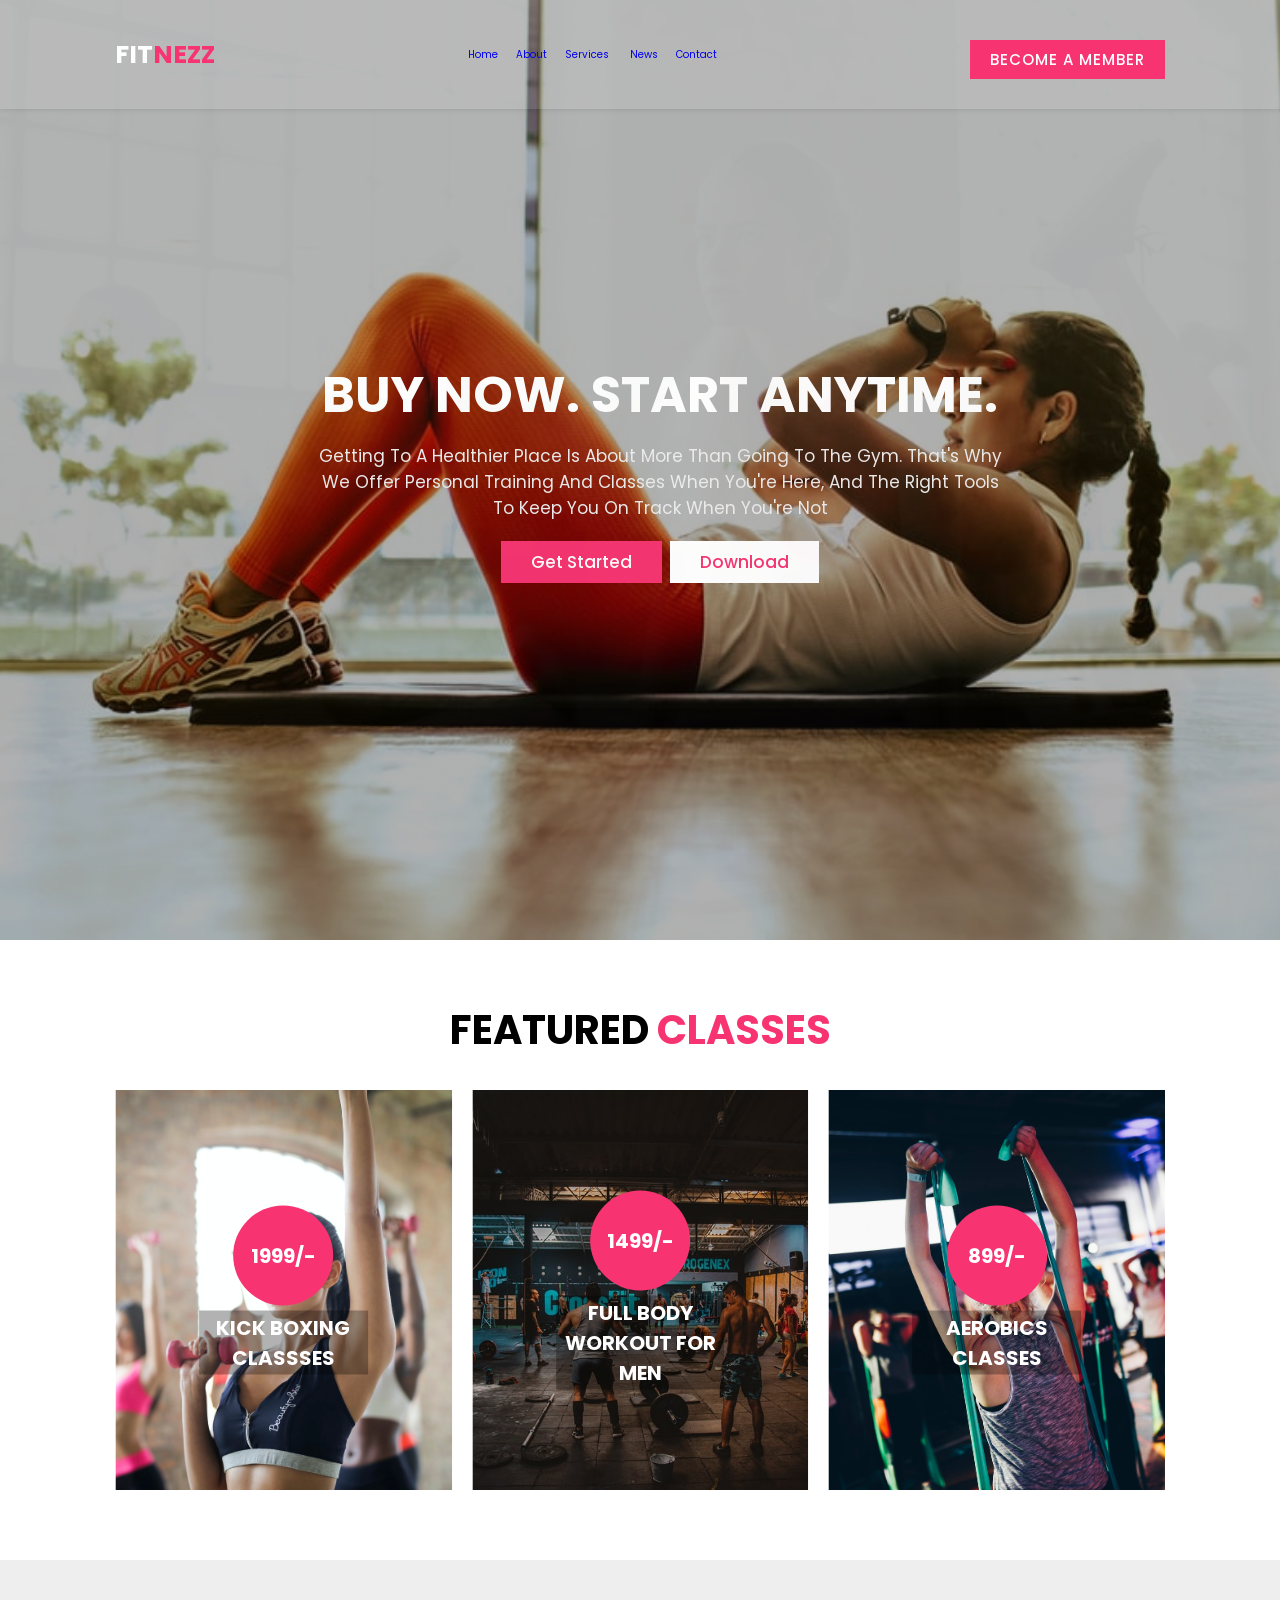
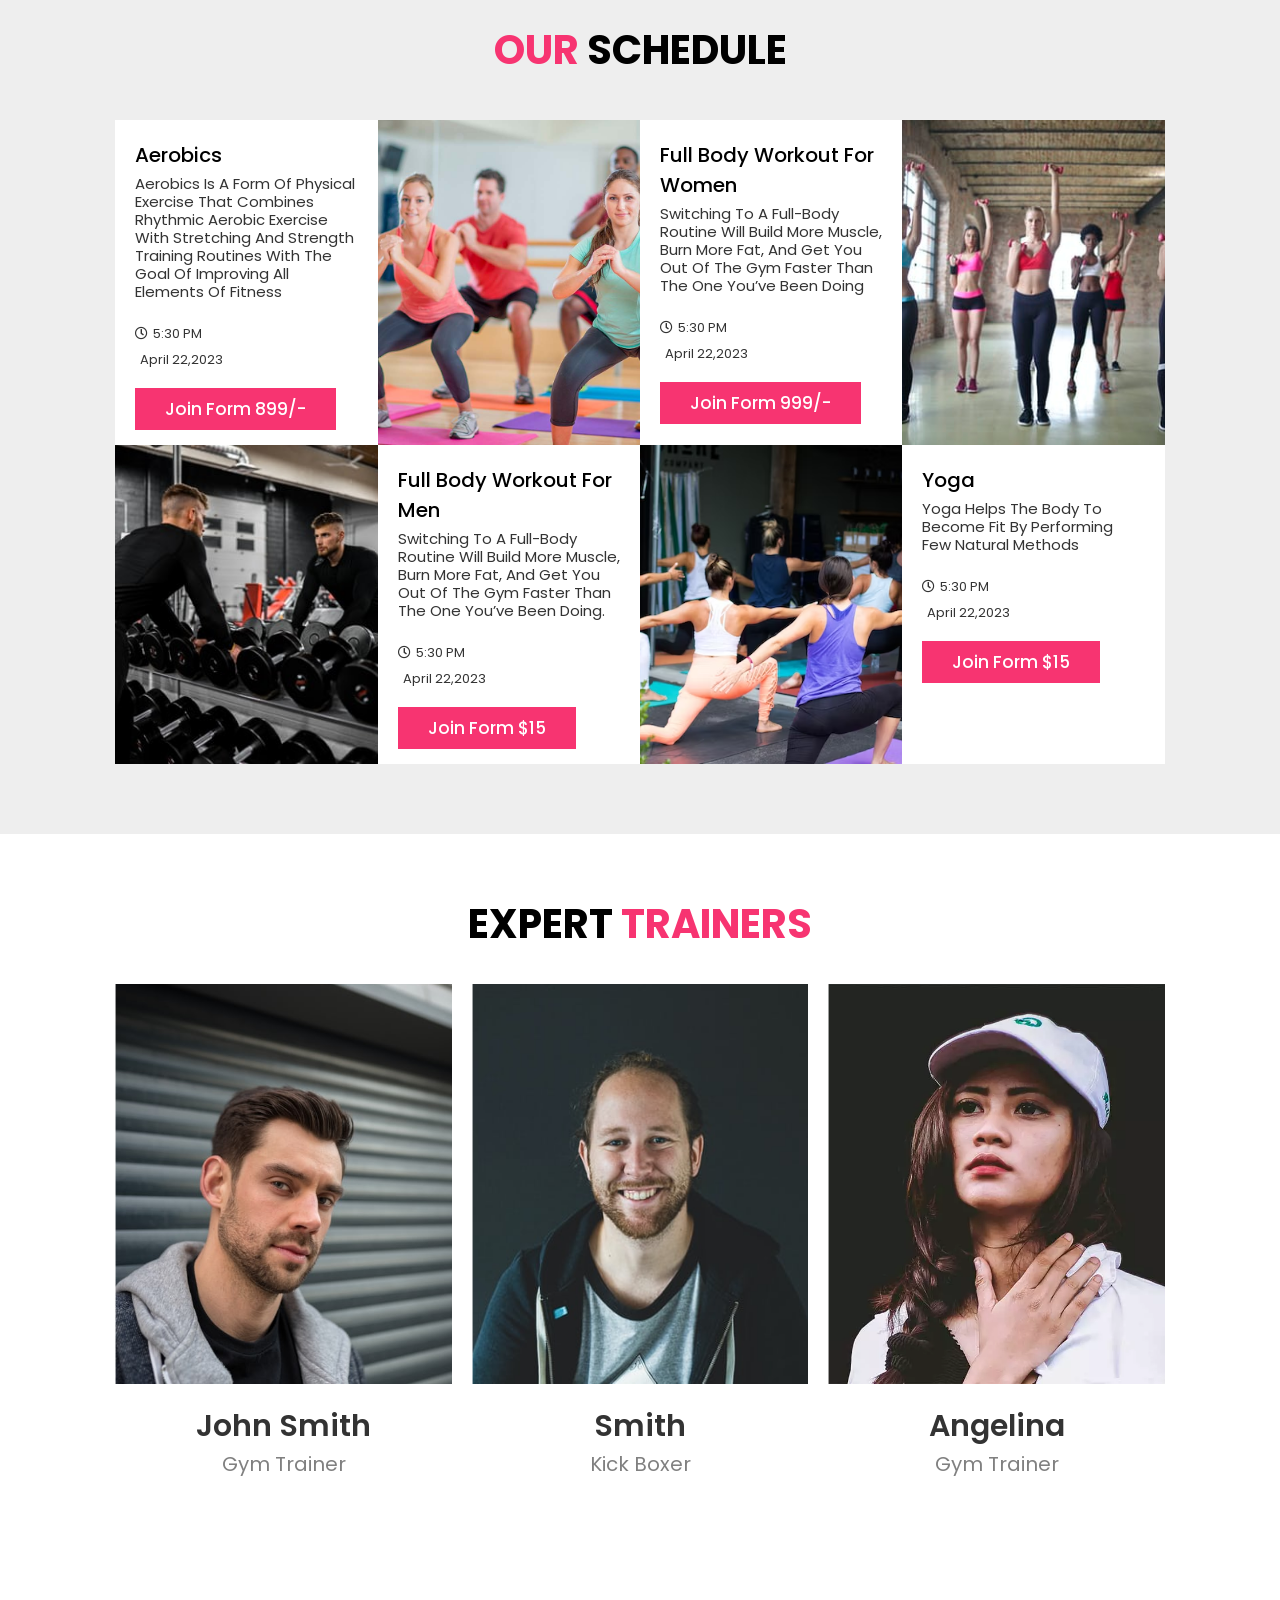
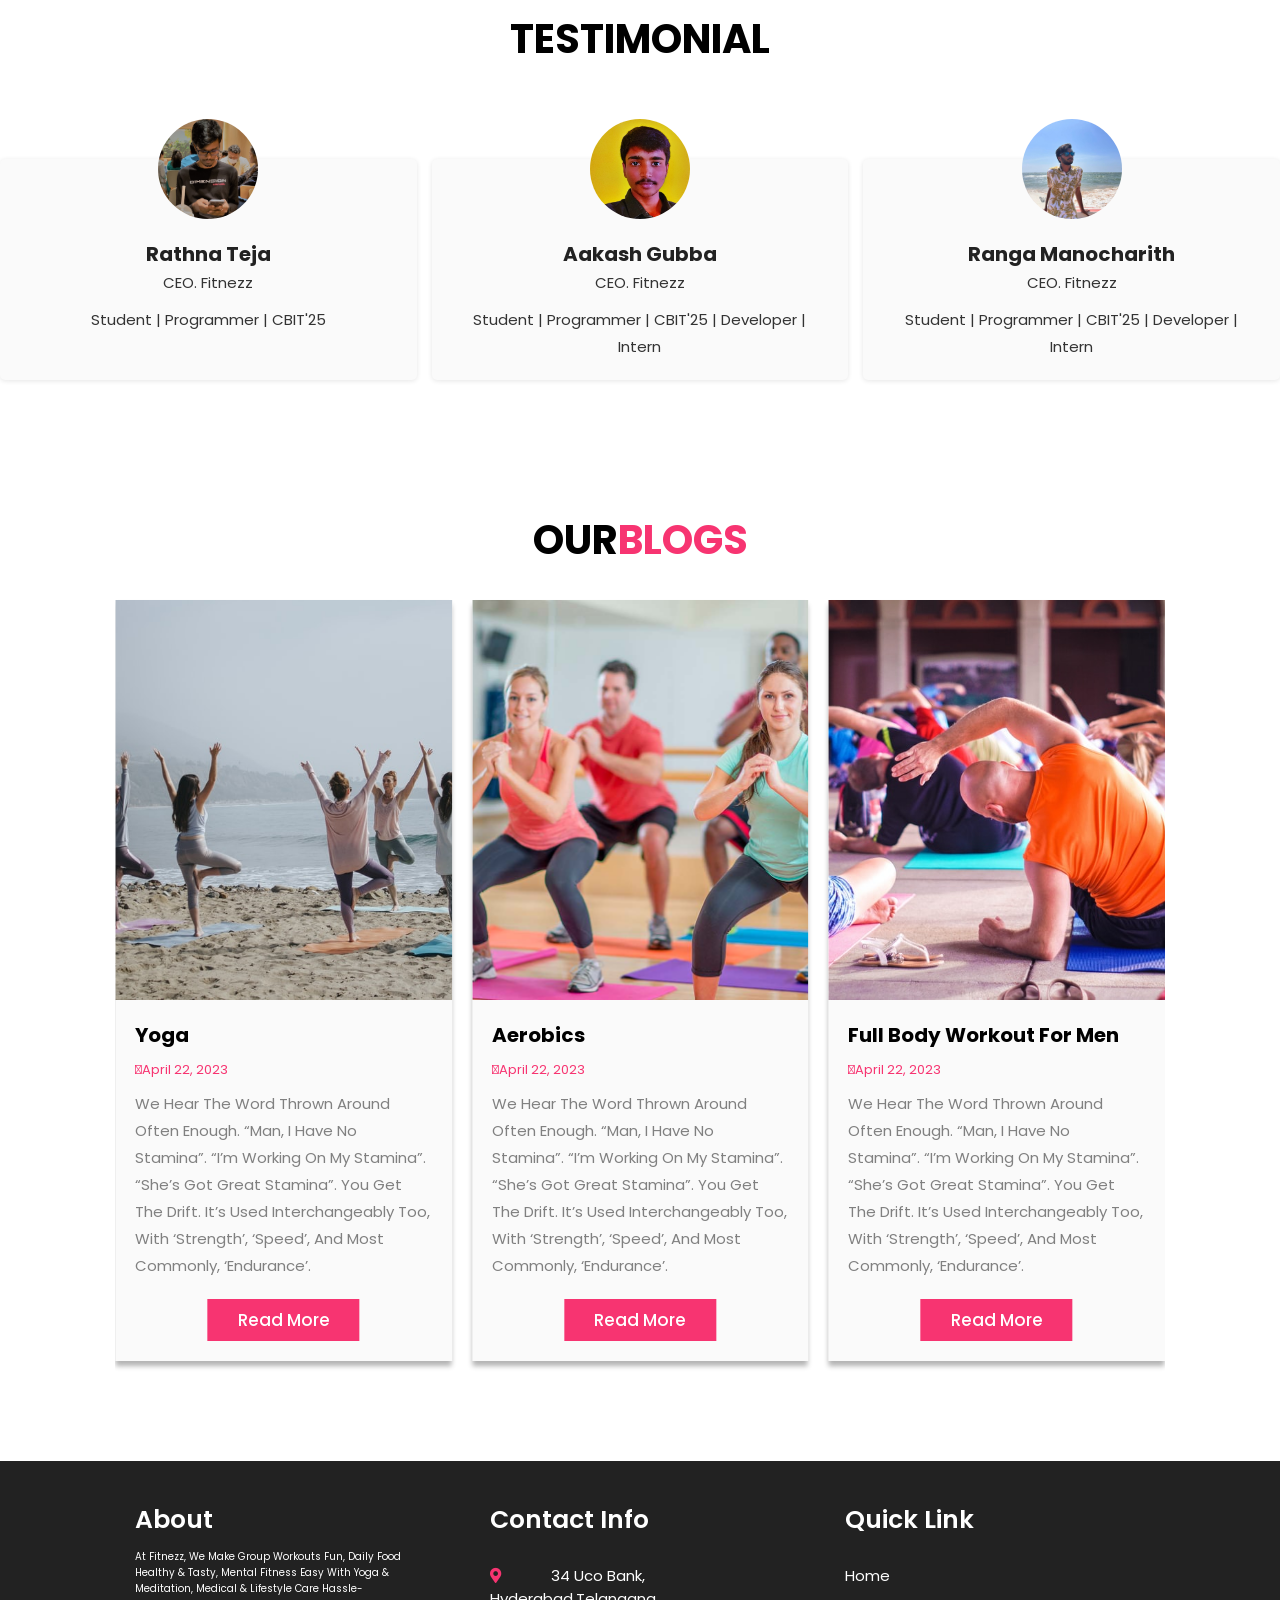
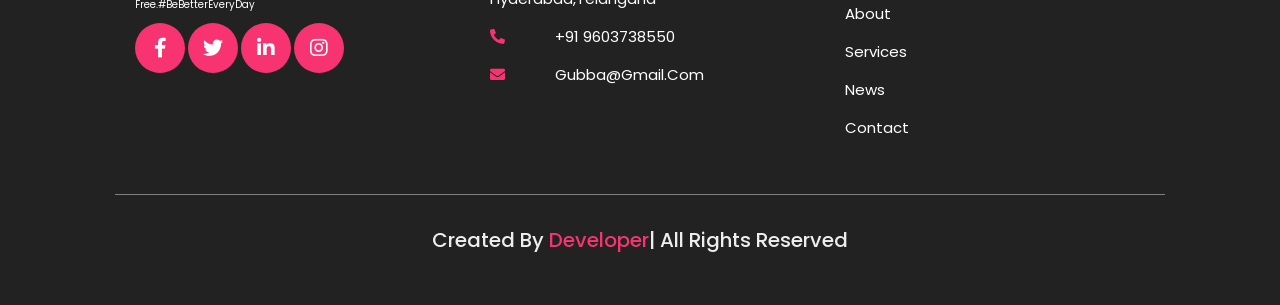
<file: index.html>
<!DOCTYPE html>
<html lang="en">
<head>
    <meta charset="UTF-8">
    <meta http-equiv="X-UA-Compatible" content="IE=edge">
    <meta name="viewport" content="width=device-width, initial-scale=1.0">
    <title>fitness Website</title>
    <link rel="stylesheet" href="https://cdn.jsdelivr.net/npm/swiper@9/swiper-bundle.min.css"/>
    <link rel="stylesheet" href="style.css">
    <link rel="stylesheet" href="https://use.fontawesome.com/releases/v5.15.4/css/all.css" integrity="sha384-DyZ88mC6Up2uqS4h/KRgHuoeGwBcD4Ng9SiP4dIRy0EXTlnuz47vAwmeGwVChigm" crossorigin="anonymous"/>

</head>
<body>
    <header class="header">
        <a href="index.html" target="_self" class="logo">fit<span>nezz</span></a>
        <nav class="navbar">
            <pre><a href="index.html" target="_self">home</a>      <a href="about.html" target="_self">about</a>      <a href="services.html" target="_self">services</a>       <a href="news.html" target="_self">news</a>      <a href="contactus.html" target="_self">contact</a></pre>
        </nav>
        <div class="icons">
            <a href="form_validation.xhtml" target="_self" class="btn">Become a member</a>
            <div id="menu-btn" class="fas fa-bars"></div>
        </div>

    </header>


    <!-- home -->
    <section class="home">
        <div class="swiper home-slider">
            <div class="swiper-wrapper">
                <div class="swiper-slide box" style="background:linear-gradient(rgba(0,0,0,.3),rgba(0,0,0,.3)),url('home-1.jpeg');">
                    <div class="content">
                        <h3>Buy Now. Start Anytime.</h3>
                        <p>Getting to a healthier place is about more than going to the gym. That's why we offer personal training and classes when you're here, and the right tools to keep you on track when you're not</p>
                        <div class="button">
                            <a href="#" class="btn btn-1">Get Started</a>
                            <a href="#" class="btn">download</a>
                        </div>
                    </div>

                </div>
                <div class="swiper-slide box" style="background:linear-gradient(rgba(0,0,0,.3),rgba(0,0,0,.3)),url('home-2.jpeg');">
                    <div class="content">
                        <h3>Take care of your body. It's the only place you have to live</h3>
                        <p>Start your journey with our EXCITING OFFERS</p>
                        <div class="button">
                            <a href="#" class="btn btn-1">Get Started</a>
                            <a href="#" class="btn">download</a>
                        </div>
                    </div>

                </div>
            </div>
        </div>
    </section>

    <!-- feature section  -->
    <section class="feature">
        <h1 class="heading">featured <span>Classes</span></h1>

        <div class="swiper feature-slider">
            <div class="swiper-wrapper">
                <div class="swiper-slide box">
                    <div class="image">
                        <img src="Feature-classes.jpeg" alt="" srcset="">
                    </div>
                    <div class="content">
                        <div class="price">1499/-</div>
                        <h3>Full body workout for men</h3>
                    </div>
                </div>
                <div class="swiper-slide box">
                    <div class="image">
                        <img src="Feature-classes-2.jpeg" alt="" srcset="">
                    </div>
                    <div class="content">
                        <div class="price">899/-</div>
                        <h3>Aerobics classes</h3>
                    </div>
                </div>
                <div class="swiper-slide box">
                    <div class="image">
                        <img src="Feature-classes-3.jpeg" alt="" srcset="">
                    </div>
                    <div class="content">
                        <div class="price">999/-</div>
                        <h3>Full body workout for women</h3>
                    </div>
                </div>
                <div class="swiper-slide box">
                    <div class="image">
                        <img src="Feature-classes-4.jpeg" alt="" srcset="">
                    </div>
                    <div class="content">
                        <div class="price">799/-</div>
                        <h3>Fitness Classes for Yoga</h3>
                    </div>
                </div>
                <div class="swiper-slide box">
                    <div class="image">
                        <img src="Feature-classes-5.jpeg" alt="" srcset="">
                    </div>
                    <div class="content">
                        <div class="price">1999/-</div>
                        <h3>kick boxing classses</h3>
                    </div>
                </div>
            </div>
        </div>
    </section>



    <!-- schedule section start -->
    <section class="schedule">
        <h1 class="heading"><span>our</span> schedule</h1>
        <div class="box-container">
            <div class="box">
                <div class="content">
                    <h3>Aerobics</h3>
                    <p>Aerobics is a form of physical exercise that combines rhythmic aerobic exercise with stretching and strength training routines with the goal of improving all elements of fitness</p>
                </div>    
                <div class="icons">
                    <span><i class="far fa-clock"></i>5:30 PM</span>
                    <span><i class="fad fa-calender-alt"></i>april 22,2023</span>
                </div>
                    <a href="form_validation.xhtml" target="_self" class="btn">Join Form 899/-</a>
            </div>
                <div class="box">
                    <img src="aerobics-class.jpg" alt="" srcset="">
                </div>

                <div class="box">
                    <div class="content">
                        <h3>Full body workout for women</h3>
                        <p>switching to a full-body routine will build more muscle, burn more fat, and get you out of the gym faster than the one you’ve been doing</p>
                    </div>    
                    <div class="icons">
                        <span><i class="far fa-clock"></i>5:30 PM</span>
                        <span><i class="fad fa-calender-alt"></i>april 22,2023</span>
                    </div>
                        <a href="form_validation.xhtml" target="_self" class="btn">Join Form 999/-</a>
                </div>
                <div class="box">
                    <img src="pic-2.jpeg" alt="" srcset="">
                </div>
                
                <div class="box">
                    <img src="pic-3.jpeg" alt="" srcset="">
                </div>
                <div class="box">
                    <div class="content">
                        <h3>Full body workout for Men</h3>
                        <p>switching to a full-body routine will build more muscle, burn more fat, and get you out of the gym faster than the one you’ve been doing.</p>
                    </div>    
                    <div class="icons">
                        <span><i class="far fa-clock"></i>5:30 PM</span>
                        <span><i class="fad fa-calender-alt"></i>april 22,2023</span>
                    </div>
                        <a href="form_validation.xhtml" target="_self" class="btn">Join Form $15</a>
                </div>
                
                <div class="box">
                    <img src="photo-1588286840104-8957b019727f (1).avif" alt="" srcset="">
                </div>
                <div class="box">
                    <div class="content">
                        <h3>Yoga</h3>
                        <p>Yoga helps the body to become fit by performing few natural methods</p>
                    </div>    
                    <div class="icons">
                        <span><i class="far fa-clock"></i>5:30 PM</span>
                        <span><i class="fad fa-calender-alt"></i>april 22,2023</span>
                    </div>
                        <a href="form_validation.xhtml" target="_self" class="btn">Join Form $15</a>
                </div>
        </div>
    </section>

    <!-- schd ends -->
<!-- trainer section -->
<section class="trainers">
    <h1 class="heading">Expert <span>trainers</span></h1>

    <div class="swiper trainer-slider">
        <div class="swiper-wrapper">
            <div class="swiper-slide box">
                <div class="image">
                    <img src="trainer-1.jpeg" alt="" srcset="">
                </div>
                <div class="name">
                    <h1>smith</h1>
                    <p>kick boxer</p>
                </div>
            </div>
            <div class="swiper-slide box">
                <div class="image">
                    <img src="trainer-2.jpeg" alt="" srcset="">
                </div>
                <div class="name">
                    <h1>angelina</h1>
                    <p>gym trainer</p>
                </div>
            </div>
            <div class="swiper-slide box">
                <div class="image">
                    <img src="trainer-4.jpeg" alt="" srcset="">
                </div>
                <div class="name">
                    <h1>julie</h1>
                    <p>yoga trainer</p>
                </div>
            </div>
            <div class="swiper-slide box">
                <div class="image">
                    <img src="trainer.jpeg" alt="" srcset="">
                </div>
                <div class="name">
                    <h1>john smith</h1>
                    <p>gym trainer</p>
                </div>
            </div>
        </div>
    </div>

</section>
<!-- trainer ends -->
<!-- testimonal section strt -->
<sectio class="testimonial">
    <h1 class="heading">testimonial</h1>
    <div class="box-container">
        <div class="box">
            <div class="image">
                <img src="pic .jpg" alt="" srcset="">
            </div>
            <div class="name">
                <h1>Rathna teja</h1>
                <p>CEO. <span>Fitnezz</span></p>
            </div>
            <p>student | Programmer | CBIT'25</p>
        </div>
        
        <div class="box">
            <div class="image">
                <img src="WhatsApp Image 2023-06-16 at 11.59.59.jpg" alt="" srcset="">
            </div>
            <div class="name">
                <h1>Aakash Gubba</h1>
                <p>CEO. <span>Fitnezz</span></p>
            </div>
            <p>student | Programmer | CBIT'25 | Developer | Intern</p>
        </div>
        <div class="box">
            <div class="image">
                <img src="mano.jpg" alt="" srcset="">
            </div>
            <div class="name">
                <h1>Ranga Manocharith</h1>
                <p>CEO. <span>Fitnezz</span></p>
            </div>
            <p>student | Programmer | CBIT'25 | Developer | Intern</p>
        </div>
    </div>
</sectio>
<!-- test end -->
<!--blog section starts-->
<section class="blogs">
    <h1 class="heading">our<span>blogs</span></h1>
    <div class="swiper blogs-slider">
        <div class="swiper-wrapper">
            <div class="swiper-slide box">
                <div class="image">
                    <img src="aerobics-class.jpg" alt="" srcset="">
                </div>
                <div class="content">
                    <h3>Aerobics</h3>
                    <span><i class="fad fa-calendar-alt">april 22, 2023</i></span>
                    <p>We hear the word thrown around often enough. “Man, I have no stamina”. “I’m working on my stamina”. “She’s got great stamina”. You get the drift. It’s used interchangeably too, with ‘strength’, ‘speed’, and most commonly, ‘endurance’.

                    </p>
                </div>
                <div class="button">
                    <a href="#" class="btn">Read more</a>
                </div>
            </div>
            <div class="swiper-slide box">
                <div class="image">
                    <img src="blog-2.jpeg" alt="" srcset="">
                </div>
                <div class="content">
                    <h3>Full Body workout for men</h3>
                    <span><i class="fad fa-calendar-alt">april 22, 2023</i></span>
                    <p>We hear the word thrown around often enough. “Man, I have no stamina”. “I’m working on my stamina”. “She’s got great stamina”. You get the drift. It’s used interchangeably too, with ‘strength’, ‘speed’, and most commonly, ‘endurance’.</p>
                </div>
                <div class="button">
                    <a href="#" class="btn">Read more</a>
                </div>
            </div>
            <div class="swiper-slide box">
                <div class="image">
                    <img src="blog-3.jpeg.jpg" alt="" srcset="">
                </div>
                <div class="content">
                    <h3>Full Body workout for women</h3>
                    <span><i class="fad fa-calendar-alt">april 22, 2023</i></span>
                    <p>We hear the word thrown around often enough. “Man, I have no stamina”. “I’m working on my stamina”. “She’s got great stamina”. You get the drift. It’s used interchangeably too, with ‘strength’, ‘speed’, and most commonly, ‘endurance’.</p>
                </div>
                <div class="button">
                    <a href="#" class="btn">Read more</a>
                </div>
            </div>
            <div class="swiper-slide box">
                <div class="image">
                    <img src="blog-4.jpeg" alt="" srcset="">
                </div>
                <div class="content">
                    <h3>Yoga</h3>
                    <span><i class="fad fa-calendar-alt">april 22, 2023</i></span>
                    <p>We hear the word thrown around often enough. “Man, I have no stamina”. “I’m working on my stamina”. “She’s got great stamina”. You get the drift. It’s used interchangeably too, with ‘strength’, ‘speed’, and most commonly, ‘endurance’.</p>
                </div>
                <div class="button">
                    <a href="#" class="btn">Read more</a>
                </div>
            </div>
        </div>
    </div>
</section>
<!-- blogs section ends -->
<!-- footer section starts -->
<section class="footer">
    <div class="box-container">
        <div class="box">
            <h1>about</h1>
            <div class="text" style="color: white;">
                At Fitnezz, we make group workouts fun, daily food healthy & tasty, mental fitness easy with yoga & meditation, Medical & lifestyle care hassle-free.#BeBetterEveryDay
            </div>
            <div class="icon">
                <a href="https://www.facebook.com/"><i class="fab fa-facebook-f"></i></a>
                <a href="https://www.twitter.com/"><i class="fab fa-twitter"></i></a>
                <a href="https://www.linkedin.com/"><i class="fab fa-linkedin-in"></i></a>
                <a href="https://www.instagram.com/"><i class="fab fa-instagram"></i></a>
            </div>
        </div>
        <div class="box">
            <h1>contact info</h1>
            <div class="icons">
                <a href="#"><i class="fas fa-map-marker-alt"></i>34 uco bank, Hyderabad,Telangana</a>
                <a href="#"><i class="fas fa-phone-alt"></i>+91 9603738550</a>
                <a href="#"><i class="fas fa-envelope"></i>gubba@gmail.com</a>

            </div>

        </div>
        <div class="box">
            <h1>quick link</h1>
            <div class="icons">
                <a href="index.html" target="_self">home</a>
                <a href="about.html" target="_self">about</a>
                <a href="services.html" target="_self">services</a>
                <a href="news.html" target="_self">news</a>
                <a href="contactus.html" target="_self">contact</a>
                

            </div>

        </div>
    </div>
    <div class="credit">created by<span> Developer</span>| all rights reserved</div>
</section>




    <script src="https://cdn.jsdelivr.net/npm/swiper@9/swiper-bundle.min.js"></script>
    <script src="script.js"></script>
</body>
</html>
</file>
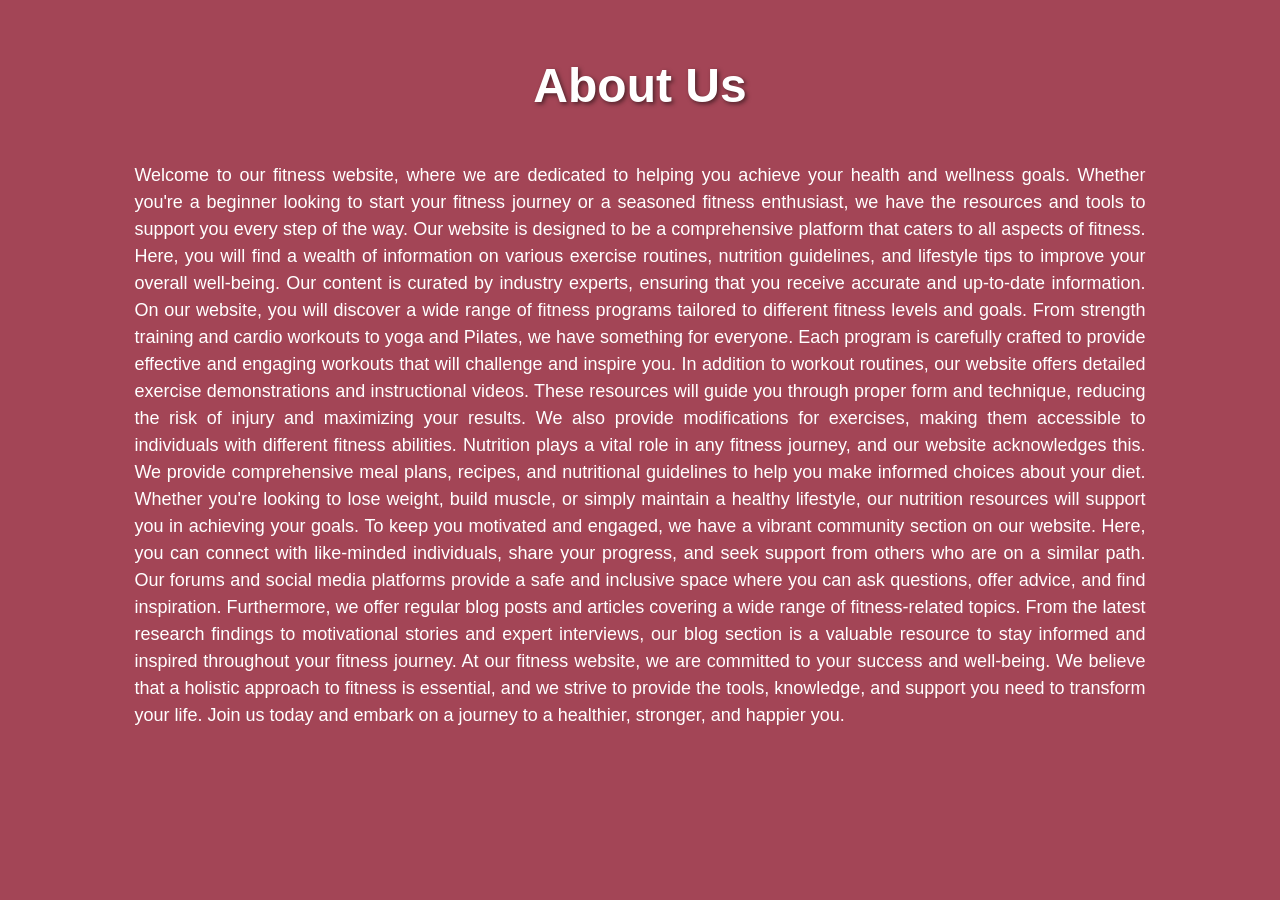
<file: about.html>
<!DOCTYPE html>
<html lang="en">
<head>
    <meta charset="UTF-8">
    <meta name="viewport" content="width=device-width, initial-scale=1.0">
    <title>About</title>
    <style>
        body {
  background-color: #a34556;
  font-family: Verdana, Geneva, Tahoma, sans-serif;
  line-height: 1.5;
}

/* Header */
h1 {
  text-align: center;
  margin-top: 50px;
  font-size: 48px;
  color: white;
  text-shadow: 2px 2px 4px rgba(0, 0, 0, 0.5);
}

/* Paragraph */
p {
  font-size: 18px;
  color: white;
  margin: 40px auto;
  width: 80%;
  text-align: justify;
}


    </style>
</head>
<body >
    <h1 align="center">About Us</h1>
    <p style="font-family: Verdana, Geneva, Tahoma, sans-serif; font-size: 18px;">Welcome to our fitness website, where we are dedicated to helping you achieve your health and wellness goals. Whether you're a beginner looking to start your fitness journey or a seasoned fitness enthusiast, we have the resources and tools to support you every step of the way.

        Our website is designed to be a comprehensive platform that caters to all aspects of fitness. Here, you will find a wealth of information on various exercise routines, nutrition guidelines, and lifestyle tips to improve your overall well-being. Our content is curated by industry experts, ensuring that you receive accurate and up-to-date information.
        
        On our website, you will discover a wide range of fitness programs tailored to different fitness levels and goals. From strength training and cardio workouts to yoga and Pilates, we have something for everyone. Each program is carefully crafted to provide effective and engaging workouts that will challenge and inspire you.
        
        In addition to workout routines, our website offers detailed exercise demonstrations and instructional videos. These resources will guide you through proper form and technique, reducing the risk of injury and maximizing your results. We also provide modifications for exercises, making them accessible to individuals with different fitness abilities.
        
        Nutrition plays a vital role in any fitness journey, and our website acknowledges this. We provide comprehensive meal plans, recipes, and nutritional guidelines to help you make informed choices about your diet. Whether you're looking to lose weight, build muscle, or simply maintain a healthy lifestyle, our nutrition resources will support you in achieving your goals.
        
        To keep you motivated and engaged, we have a vibrant community section on our website. Here, you can connect with like-minded individuals, share your progress, and seek support from others who are on a similar path. Our forums and social media platforms provide a safe and inclusive space where you can ask questions, offer advice, and find inspiration.
        
        Furthermore, we offer regular blog posts and articles covering a wide range of fitness-related topics. From the latest research findings to motivational stories and expert interviews, our blog section is a valuable resource to stay informed and inspired throughout your fitness journey.
        
        At our fitness website, we are committed to your success and well-being. We believe that a holistic approach to fitness is essential, and we strive to provide the tools, knowledge, and support you need to transform your life. Join us today and embark on a journey to a healthier, stronger, and happier you.</p>
</body>
</html>
</file>
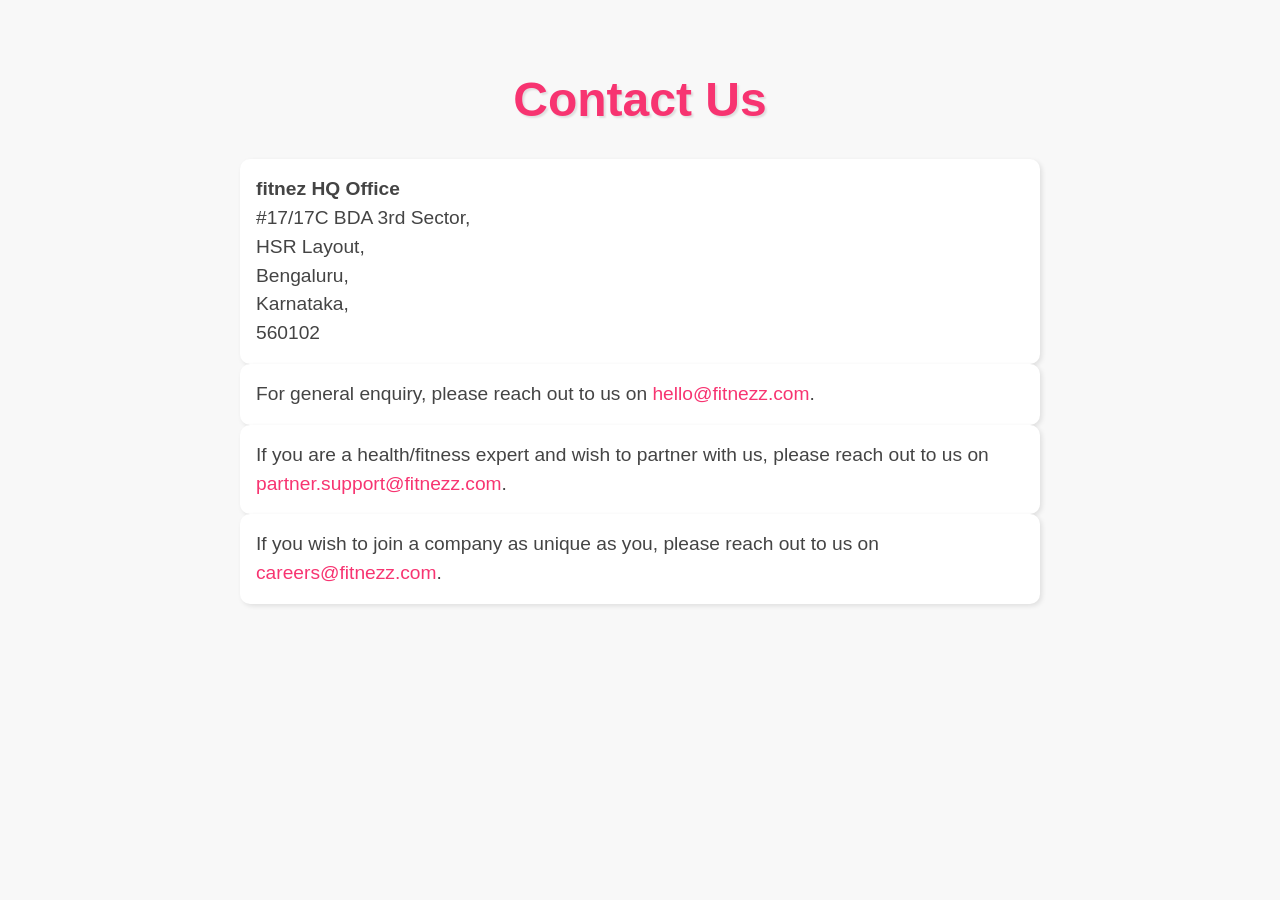
<file: contactus.html>
<!DOCTYPE html>
<html lang="en">

<head>
    <meta charset="UTF-8" />
    <meta name="viewport" content="width=device-width, initial-scale=1.0" />
    <title>Contact Us</title>
    <style>
        /* Global styles */
        body {
            font-family: "Helvetica Neue", sans-serif;
            color: #444;
            background-color: #f8f8f8;
        }

        .container {
            max-width: 800px;
            margin: 0 auto;
            padding: 2rem;
        }

        /* Heading styles */
        h1 {
            color: #f73471;
            font-size: 3rem;
            text-align: center;
            margin-top: 2rem;
            text-shadow: 2px 2px 2px rgba(0, 0, 0, 0.1);
        }

        /* Paragraph styles */
        p {
            line-height: 1.5;
            font-size: 1.2rem;
            margin: 0 auto;
            max-width: 50rem;
            padding: 1rem;
            background-color: white;
            border-radius: 10px;
            box-shadow: 2px 2px 5px rgba(0, 0, 0, 0.1);
        }

        strong {
            font-weight: bold;
        }

        a {
            color: #f73471;
            text-decoration: none;
            transition: all 0.3s ease-in-out;
        }

        a:hover {
            color: #c10048;
            text-decoration: underline;
        }

        /* Media queries */
        @media only screen and (max-width: 600px) {
            h1 {
                font-size: 2rem;
            }

            p {
                font-size: 1rem;
            }
        }
    </style>
</head>

<body>
    <div class="container">
        <h1>Contact Us</h1>
        <p>
            <strong>fitnez HQ Office</strong><br />
            #17/17C BDA 3rd Sector,<br />
            HSR Layout,<br />
            Bengaluru,<br />
            Karnataka,<br />
            560102
        </p>

        <p>
            For general enquiry, please reach out to us on
            <a href="mailto:hello@fitnezz.com">hello@fitnezz.com</a>.
        </p>

        <p>
            If you are a health/fitness expert and wish to partner with us, please
            reach out to us on
            <a href="mailto:partner.support@fitnez.com">partner.support@fitnezz.com</a>.
        </p>

        <p>
            If you wish to join a company as unique as you, please reach out to us
            on <a href="mailto:careers@fitnezz.com">careers@fitnezz.com</a>.
        </p>
    </div>
</body>

</html>
</file>
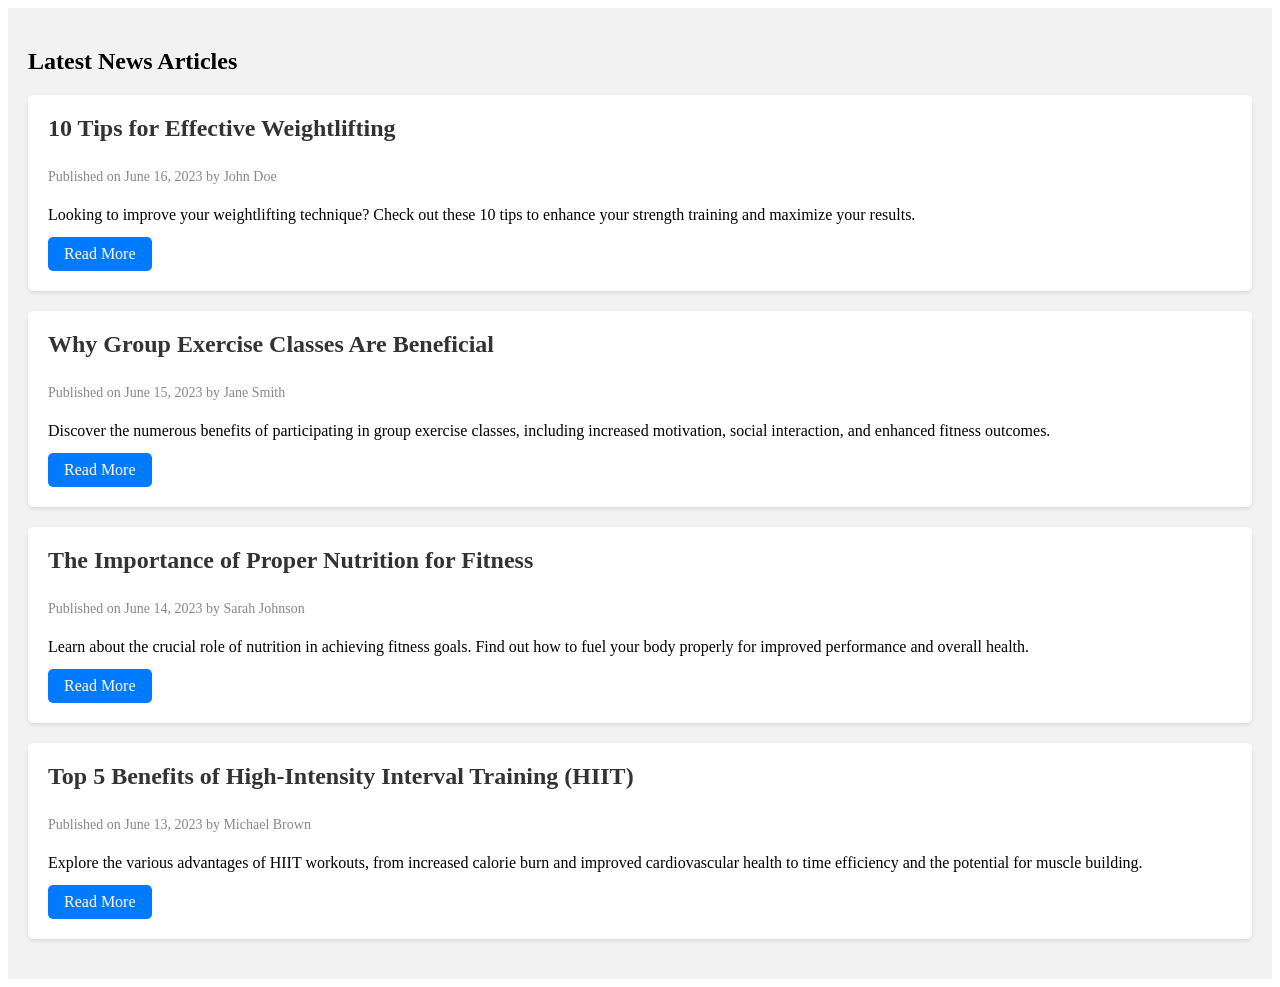
<file: news.html>
<!DOCTYPE html>
<html>
<head>
  <title>News Articles | Gym Website</title>
  <!-- Add your CSS stylesheets and other head elements here -->
  <style>
    #news-articles {
      padding: 20px;
      background-color: #f2f2f2;
    }

    .news-article {
      margin-bottom: 20px;
      padding: 20px;
      background-color: #fff;
      border-radius: 5px;
      box-shadow: 0 2px 4px rgba(0, 0, 0, 0.1);
    }

    .news-article h3 {
      margin-top: 0;
      font-size: 24px;
      color: #333;
    }

    .article-meta {
      font-size: 14px;
      color: #888;
      margin-bottom: 10px;
    }

    .news-article p {
      margin-bottom: 10px;
      line-height: 1.5;
    }

    .news-article a {
      display: inline-block;
      color: #fff;
      background-color: #007bff;
      padding: 8px 16px;
      border-radius: 5px;
      text-decoration: none;
      transition: background-color 0.3s ease;
    }

    .news-article a:hover {
      background-color: #0056b3;
    }
  </style>
</head>
<body>
  <!-- Add your header section here -->
  
  <!-- Add your navigation menu here -->
  
  <!-- Add a section for news articles -->
  <section id="news-articles">
    <div class="container">
      <h2>Latest News Articles</h2>
      
      <!-- Add the first news article -->
      <article class="news-article">
        <h3>10 Tips for Effective Weightlifting</h3>
        <p class="article-meta">Published on <time datetime="2023-06-16">June 16, 2023</time> by John Doe</p>
        <p>Looking to improve your weightlifting technique? Check out these 10 tips to enhance your strength training and maximize your results.</p>
        <a href="#">Read More</a>
      </article>
      
      <!-- Add the second news article -->
      <article class="news-article">
        <h3>Why Group Exercise Classes Are Beneficial</h3>
        <p class="article-meta">Published on <time datetime="2023-06-15">June 15, 2023</time> by Jane Smith</p>
        <p>Discover the numerous benefits of participating in group exercise classes, including increased motivation, social interaction, and enhanced fitness outcomes.</p>
        <a href="#">Read More</a>
      </article>
      
      <!-- Add the third news article -->
      <article class="news-article">
        <h3>The Importance of Proper Nutrition for Fitness</h3>
        <p class="article-meta">Published on <time datetime="2023-06-14">June 14, 2023</time> by Sarah Johnson</p>
        <p>Learn about the crucial role of nutrition in achieving fitness goals. Find out how to fuel your body properly for improved performance and overall health.</p>
        <a href="#">Read More</a>
      </article>
      
      <!-- Add the fourth news article -->
      <article class="news-article">
        <h3>Top 5 Benefits of High-Intensity Interval Training (HIIT)</h3>
        <p class="article-meta">Published on <time datetime="2023-06-13">June 13, 2023</time> by Michael Brown</p>
        <p>Explore the various advantages of HIIT workouts, from increased calorie burn and improved cardiovascular health to time efficiency and the potential for muscle building.</p>
        <a href="#">Read More</a>
      </article>
      
      <!-- Add more news articles as needed -->
      
    </div>
  </section>
  
  <!-- Add your footer section here -->
  
  <!-- Add your JavaScript scripts and other bottom elements here -->
</body>
</html>
</file>
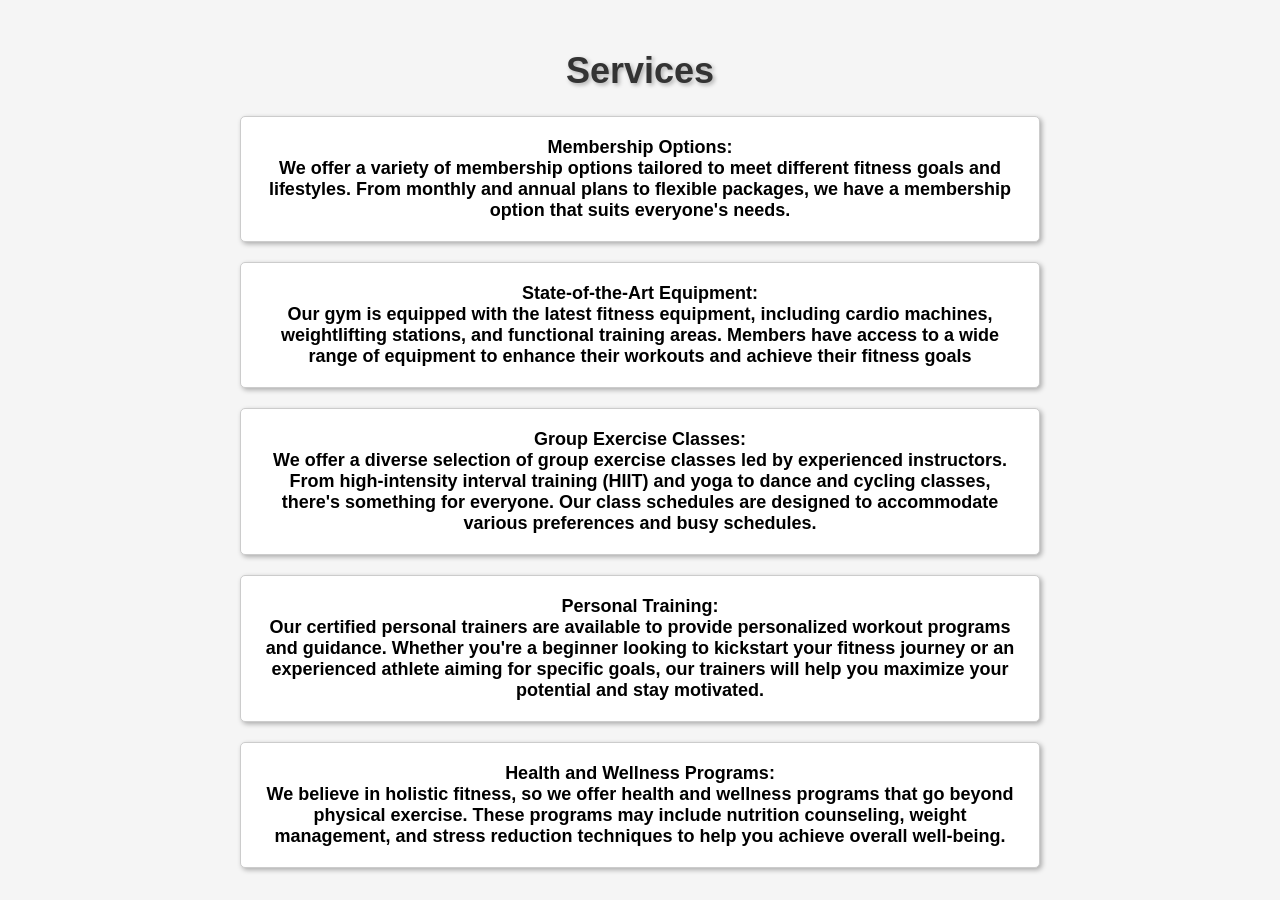
<file: services.html>
<!DOCTYPE html>
<html lang="en">

<head>
    <meta charset="UTF-8">
    <meta name="viewport" content="width=device-width, initial-scale=1.0">
    <style>
        /* li{
            text-align: center;
            font-size: 18px;
            font-family: 'Courier New', Courier, monospace;
            padding: 5px;   
            font-weight: bold;
        }
        h1{
            text-align: center;
            padding: 5px; 
            color: papayawhip;
        }
        body{
            background-color: #a34556; 
        }*/
        /* Body styles */
        body {
            background-color: #F5F5F5;
            font-family: Arial, sans-serif;
        }

        /* Header styles */
        h1 {
            text-align: center;
            color: #333;
            font-size: 36px;
            margin-top: 50px;
            text-shadow: 2px 2px 4px rgba(0, 0, 0, 0.3);
        }

        /* List styles */
        ul {
            list-style: none;
            margin: 0 auto;
            padding: 0;
            max-width: 800px;
        }

        li {
            border: 1px solid #ccc;
            border-radius: 5px;
            box-shadow: 2px 2px 5px rgba(0, 0, 0, 0.3);
            margin-bottom: 20px;
            background-color: #fff;
            padding: 20px;
            font-size: 18px;
            font-weight: bold;
            text-align: center;
            transition: transform 0.2s ease-in-out;
        }

        li:hover {
            transform: translateY(-5px);
            box-shadow: 2px 4px 10px rgba(0, 0, 0, 0.5);
        }

        li:last-child {
            margin-bottom: 0;
        }

        /* Button styles */
        button {
            background-color: #333;
            color: #fff;
            border: none;
            border-radius: 5px;
            padding: 10px 20px;
            font-size: 18px;
            font-weight: bold;
            cursor: pointer;
            transition: background-color 0.2s ease-in-out;
        }

        button:hover {
            background-color: #555;
        }
    </style>
    <title>Services</title>
</head>

<body>
    <h1>Services</h1>
    <ul>
        <li>Membership Options:<br> We offer a variety of membership options tailored to meet different fitness goals and
            lifestyles. From monthly and annual plans to flexible packages, we have a membership option that suits
            everyone's needs.</li>
        <li>State-of-the-Art Equipment:<br> Our gym is equipped with the latest fitness equipment, including cardio
            machines, weightlifting stations, and functional training areas. Members have access to a wide range of
            equipment to enhance their workouts and achieve their fitness goals</li>
        <li>Group Exercise Classes: <br>We offer a diverse selection of group exercise classes led by experienced
            instructors. From high-intensity interval training (HIIT) and yoga to dance and cycling classes, there's
            something for everyone. Our class schedules are designed to accommodate various preferences and busy
            schedules.</li>
        <li>Personal Training: <br>Our certified personal trainers are available to provide personalized workout programs
            and guidance. Whether you're a beginner looking to kickstart your fitness journey or an experienced athlete
            aiming for specific goals, our trainers will help you maximize your potential and stay motivated.</li>
        <li>Health and Wellness Programs: <br>We believe in holistic fitness, so we offer health and wellness programs that
            go beyond physical exercise. These programs may include nutrition counseling, weight management, and stress
            reduction techniques to help you achieve overall well-being.</li>
    </ul>
</body>

</html>
</file>
<file: style.css>
@import url('https://fonts.googleapis.com/css2?family=Poppins:ital,wght@0,200;0,300;0,500;0,600;1,400&display=swap');
:root{
    --main-color:#f73471 ;
    --black:#0000;
    --light-color:#868e86;

}
*{
    font-family: 'Poppins', sans-serif;
    margin: 0;
    padding: 0;
    box-sizing: border-co;
    text-decoration: none;
    border: none;
    outline: none;
    text-transform: capitalize;
    transition: all .2s linear;
}

::selection{
    background: var(--main-color);
    color: #fff;
}

html{
    font-size: 62.5%;
    scroll-behavior: smooth;
    overflow-x: hidden;
    scroll-padding-top: 7rem;
}

html::-webkit-scrollbar{
    width:1rem;
}

html::-webkit-scrollbar-track{
    background:#fafafa ;

}

html::-webkit-scrollbar-thumb{
    background: var(--main-color);
    border-radius: 5rem;
}
section{
    padding:2rem 9%;
}

.heading{
    font-size: 4rem;
    text-align: center;
    padding-top: 4rem;
    padding-bottom: 2rem;
    color: black;
    text-transform: uppercase;
}
.heading span{
    text-transform: uppercase;
    color: var(--main-color);
}

.btn{
    margin-top: 1rem;
    display: inline-block;
    padding: .8rem 3rem;
    background: #fff;
    font-weight: 500;
    cursor: pointer;
    color: var(--main-color);
    font-size: 1.7rem;

}
.btn:hover{
    background: var(--main-color);
    color: #fff;
    letter-spacing: .1rem;
}



/* header */
.header{
    position: fixed;
    top: 0;
    left: 0;
    right: 0;
    padding: 3rem 9%;
    display: flex;
    align-items: center;
    justify-content: space-between;
    background: rgba(255,255,255,.1);
    box-shadow: 0rem .1rem .5rem rgba(0,0,0,.1);
    z-index:1000;

}
.header .logo{
    font-size: 2.5rem;
    color: #fff;
    font-weight: bold;
    text-transform: uppercase;
    initial-letter: .1rem;
}
.header .logo span{
    color:var(--main-color) ;
    text-transform: uppercase;
}
.header.navbar a{
    font-size: 1.7rem;
    color: var(--black);
    margin: 0 1rem;
}
.header .navbar a:hover{
    color: var(--main-color);
}
.header .icons div{
    font-size: 2.5rem;
    color:#fff;
    padding: .5rem;
    cursor: pointer;
    margin-left: 1rem;
}
.header .icons div:hover{
    transform: rotate(100deg);
    color: var(--main-color);
}
.header .icons a{
    font-size: 1.5rem;
    letter-spacing: .1rem;
    color: #fff;
    background: var(--main-color);
    font-weight: 500;
    text-transform:uppercase ;
    padding: .8rem 2rem;
    border: none;
}
.header .icons a:hover{
    color: var(--main-color);
    background: #fff;
}
#menu-btn{
    display: none;

}

.header.active{
    padding: 2rem 9%;
    background: rgba(0,0,0,.9);
}
/* header ends */

/* home */

.home{
    padding: 0%;
}
.home .home-slider .box{
    min-height: 100vh;
    display: flex;
    align-items: center;
    justify-content: center;
    padding: 2rem;
    background-size:cover !important ;
    background-position: center !important;
}
.home .home-slider .box .content{
    text-align: center;
    max-width: 70rem;
}
.home .home-slider .box .content h3{
    font-size: 5rem;
    color: #fff;
    text-transform: uppercase;
    transition-delay: .2s;
}
.home .home-slider .box .content p{
    font-size: 1.7rem;
    color: #eee;
    padding: 1rem 0;
    transition-delay: .4s;

}
.home .home-slider .box .button .btn-1{
    background:var(--main-color);
    color:#fff;
    margin-right: .5rem;

}
.home .home-slider .box .button .btn-1:hover{
    background: #fff;
    color: var(--main-color);
}
.home .home-slider .box .button{
    transition-delay: .6s;

}
.home .home-slider .box .content > *{
    transform: translateY(2rem);
    opacity:0;

}

.home .home-slider .swiper-slide-active .content > *{
    transform: translateY(0);
    opacity: 1;
}






/* home ends */

/* feature strt */
.feature .feature-slider{
    padding-bottom: 4rem;
    
}
.feature .feature-slider .box{
    position: relative;
    text-align: center;
    overflow: hidden;
    margin: 1rem 0;
}
.feature .feature-slider .box .image{
    height: 40rem;
    width: 100%;
    overflow: hidden;

}

.feature .feature-slider .box .image img{
    height: 100%;
    width: 100%;
    object-fit: cover;
}
.feature .feature-slider .box:hover .image img{
    transform: scale(1.2);
}

.feature .feature-slider .box .content{
    padding: 1rem 0;
    position: absolute;
    top: 50%;
    left: 50%;
    transform: translate(-50%,-50%);
    align-items: center;
}




.feature .feature-slider .box .content h3{
    font-size: 2rem;
    font-weight: bold;
    color: #fff;
    text-transform: uppercase;
    background: rgba(0,0,0,.3);
    padding: .2rem;
    margin-top: .5rem;
}

.feature .feature-slider .box .content .price{
    width: 10rem;
    height: 10rem;
    line-height: 10rem;
    border-radius: 50%;
    text-align: center;
    margin: auto;
    background: var(--main-color);
    font-size: 2rem;
    font-weight: bolder;
    color: #fff;
}
.feature .feature-slider .box:hover .content .price{
    background: none;
    border: .3rem solid #fff;
}



/* feature end */
 

/* schedule section */

.schedule{
    background: #eee;

}
.schedule .box-container{
    display: grid;
    grid-template-columns: repeat(auto-fit,minmax(25rem,1fr));
    padding-top: 2rem;
    padding-bottom: 5rem;

}

.schedule .box-container .box{
    background: #fff;
    overflow: hidden;

}


.schedule .box-container .box .content{
    padding: 2rem;
}

.schedule .box-container .box .content h3{
    font-size: 2rem;
    font-weight: 500;
    padding-bottom: .5rem;

}
.schedule .box-container .box .content p{
    color: #333;
    font-size: 1.5rem;
    line-height: 1.8rem;
}

.schedule .box-container .box .icons{
    padding: 0 2rem;

}
.schedule .box-container .box .icons span{
    display: block;
    font-size: 1.3rem;
    color: #333;
    padding: .3rem 0;
}

.schedule .box-container .box .icons span i{
    margin-right: .5rem;

}
.schedule .box-container .box .btn{
    margin: 1.5rem 2rem;
    background: var(--main-color);
    color: #fff;
}
.schedule .box-container .box .btn:hover{
    background: #f66a97;

}




.schedule .box-container .box img{
    width: 100%;
    height: 100%;
    object-fit: cover;
}



/* end schedule */
/* tariner */
.trainers .trainer-slider{
    padding-bottom:4rem ; 
}
.trainers .trainer-slider .box{
    position: relative;
    text-align: center;
    overflow: hidden;
    margin: 1rem 0;
}
.trainers .trainer-slider .box .image{
    height: 40rem;
    width: 100%;
    overflow: hidden;
}
.trainers .trainer-slider .box .image img{
    height: 100%;
    width: 100%;
    object-fit: cover;
}
.trainers .trainer-slider .box .name{
    padding: 2rem 0;
}
 .trainers .trainer-slider .box .name h1{
    font-size: 3rem;
    color: #333;
    font-weight: 600;

 }

 .trainers .trainer-slider .box .name p{
    font-size: 2rem;
    color: #808080;
 }



/* trai ends */
/* testimony starts */
.testimonial .box-container{
    display: grid;
    grid-template-columns: repeat(auto-fit,minmax(30rem,1fr));
    gap:1.5rem;
    padding: 7rem 0;
}
.testimonial .box-container .box{
    padding: 2rem;
    position: relative;
    text-align: center;
    background: #fafafa;
    box-shadow: 0 .1rem .5rem rgba(0,0,0,.1);
    border-radius: .5rem;
}
.testimonial .box-container .box:hover{
    transform: translateY(-5%);
    transition: .5s linear;
    background: #fff;
    border: .2rem solid #f8f8a1;
}

.testimonial .box-container .box .image{
    position: relative;
    display: flex;
    justify-content: center;
    align-items: center;
    padding-bottom: 5rem;
}
.testimonial .box-container .box .image img{
    width:10rem;
    height: 10rem;
    object-fit: cover;
    border-radius: 50%;
    position: absolute;
    top: -6rem;
}
.testimonial .box-container .box .name{
    padding: 1rem 0;
}
.testimonial .box-container .box .name h1{
    font-size: 2rem;
    color: #222;
}
.testimonial .box-container .box .name .p{
    color: #222;
    font-size: 1.2rem;
}
.testimonial .box-container .box .name p span{
    text-transform: none;
}
.testimonial .box-container .box p{
    font-size: 1.5rem;
    color: #333;
    font-weight: 400;
    line-height: 1.8;
}


/* testimony ends */
/* blogs section starts */

.blogs .blogs-slider{
    padding-bottom: 4rem;
}
.blogs .blogs-slider .box{
    position: relative;
    overflow: hidden;
    margin: 1rem 0;
    background: #fafafa;
    box-shadow: 0 .5rem .5rem rgba(0,0,0,.3);
}
.blogs .blogs-slider .box .image{
    height: 40rem;
    width: 100%;
    overflow: hidden;
}
.blogs .blogs-slider .box .image img{
    height: 100%;
    width: 100%;
    object-fit: cover;
}
.blogs .blogs-slider .box:hover .image img{
    transform: scale(1.2);
}
.blogs .blogs-slider .box .content{
    padding: 2rem;
    padding-bottom: 1rem;
}
.blogs .blogs-slider .box .content h3{
    font-size: 2rem;
    color: black;
    font-weight: bold;
    padding-bottom: 1rem;
}
.blogs .blogs-slider .box .content span{
    font-size: 1.3rem;
    color: #808080;
}
.blogs .blogs-slider .box .content span i{
    margin-right: .5rem;
    color: var(--main-color);
}
.blogs .blogs-slider .box .content p{
    padding-top: 1rem;
    color: #808080;
    font-size: 1.5rem;
    line-height: 1.8;
}
.blogs .blogs-slider .box .button{
    text-align: center;
    padding-bottom: 2rem;
}
.blogs .blogs-slider .box .button .btn{
    background: var(--main-color);
    color: #fff;
}

/* blogs section ends */
/* footer section starts */
.footer{
    background: #222;
}
.footer .box-container{
    display: grid;
    grid-template-columns: repeat(auto-fit,minmax(33rem,1fr));
    gap: 1.5rem;
}
.footer .box-container .box{
    padding: 2rem;
}
.footer .box-container .box h1{
    font-size:2.5rem;
    color: #fff;
    font-weight: 600;
    padding-bottom: 1rem;
}
.footer .box-container.box .text{
    color: #eee;
    font-size: 1.3rem;
    font-weight: normal;
    line-height: 1.8;
    padding-bottom: 1rem;
}
.footer .box-container .box .icon{
    padding: 1rem 0;

}
.footer .box-container .box .icon a i{
    height:5rem;
    width: 5rem;
    line-height: 5rem;
    background: var(--main-color);
    text-align: center;
    font-size: 2rem;
    border-radius: 50%;
    margin-right: 0 .5rem;
    color: #fff;
}
.footer .box-container .box .icon a i:hover{
    color: var(--main-color);
    background: none;
    border: .2rem solid var(--main-color);
}
.footer .box-container .box .icons a{
    display: block;
    color: #fff;
    font-size: 1.5rem;
    margin: 1.5rem 0;
}
.footer .box-container .box .icons a i{
    margin-right: 5rem;
    color: var(--main-color)
}
.footer .box-container .box .icons a:hover i{
    padding-right: 2rem;
    color: #fff;
}
.footer .box-container .box .icons a:hover{
    color: var(--main-color);
}
.footer .credit{
    padding: 3rem 0;
    text-align: center;
    border-top: .1rem solid #808080;
    margin-top: 2rem;
    font-size: 2rem;
    font-weight: 500;
    color: #eee;
}
.footer .credit span{
    color: var(--main-color);
}


/* footer section ends  */













/* media queries */
@media(max-width:991px){
    html{
        font-size:55%;
    }
    .header{
        padding: 2rem;
    }
    .header.active{
        padding: 2rem;
    }

    section{
        padding: 2rem;
    }

}

/* for max width 768 px */
@media(max-width:768px){
   #menu-btn{
    display: inline-block;
   } 
   .header .navbar{
    position: absolute;
    top: 100%;
    right: 0;
    left: 0;
    background:rgba(0,0,0,.9) ;
    border-top: .1eem solid #eee;
    clip-path: polygon(0 0,100% 0,100% 0,0 0);
   }
   .header .navbar.active{
    clip-path: polygon(0 0,100% 0,100% 100%,0 100%);
   }

   .header .navbar a{
    display: block;
    margin:2rem;
    font-size: 2rem;

   }
   .feature .feature-slider .box .content h3{
    padding: 1rem;
   }
   .testimonial .box-container{
    padding: 1rem 0;
   }
   .testimonial .box-container .box{
    margin-top: 6rem;
   }

}


/* for 450px */
@media(max-width:450px){
    html{
        font-size:50%;
    }

    .header .icons a{
        letter-spacing: none;
        font-size:1.3rem ;
        padding: 1rem;
    }

}
</file>
